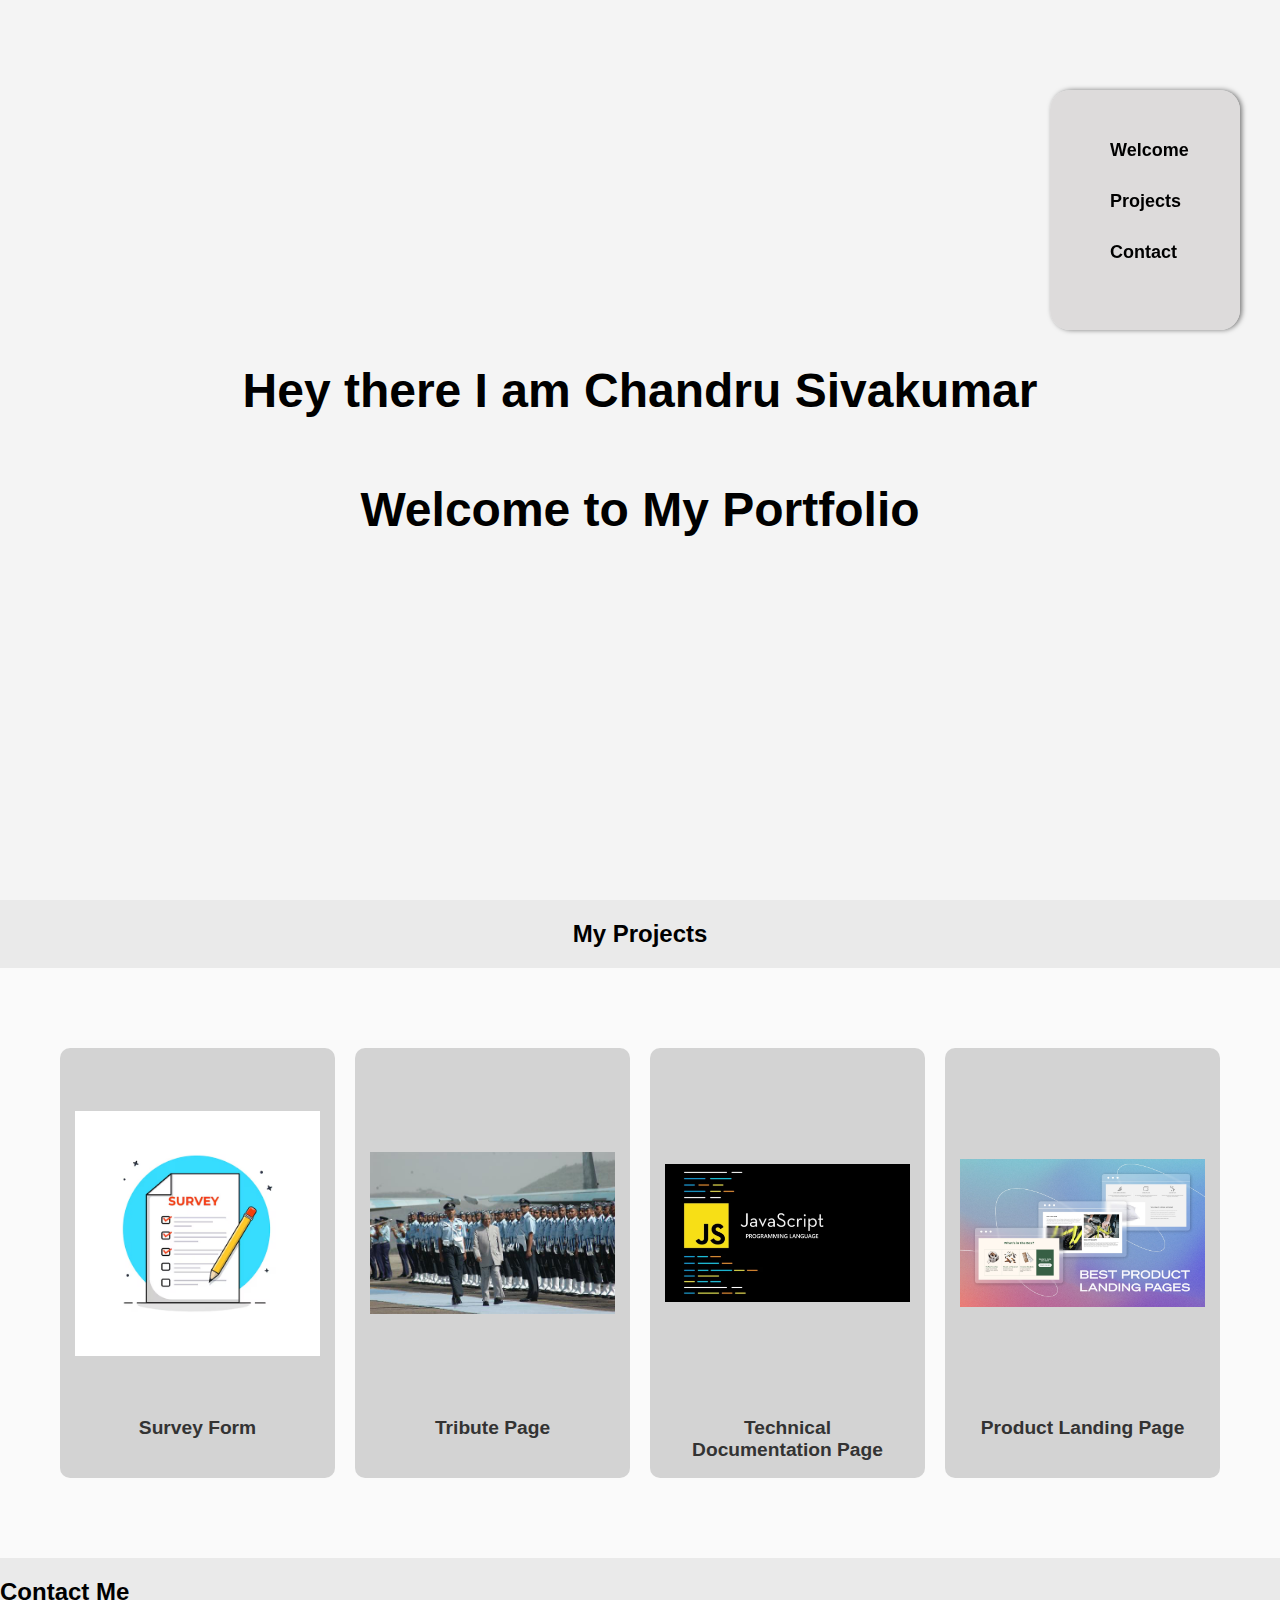
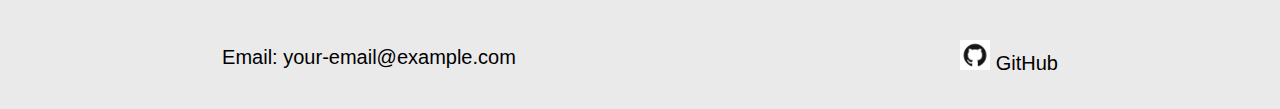
<file: index.html>
<!DOCTYPE html>
<html lang="en">
<head>
  <meta charset="UTF-8">
  <meta name="viewport" content="width=device-width, initial-scale=1.0">
  <title>Portfolio</title>
  <link rel="stylesheet" href="styles.css">
</head>
<body>

  <!-- Navbar -->
  <nav id="navbar">
    <ul>
      <li><a href="#welcome-section">Welcome</a></li>
      <li><a href="#projects">Projects</a></li>
      <li><a href="#contact">Contact</a></li>
    </ul>
  </nav>

  <!-- Welcome Section -->
  <section id="welcome-section">
    <h1>Hey there I am Chandru Sivakumar</h1>
    <h1>Welcome to My Portfolio</h1>
  </section>

  <!-- Projects Section -->
  <section id="projects">
    <h2>My Projects</h2>
    <div class="project-container">
    <div class="project-tile">
      <img src="SurveyImg.avif">
      <a href="SurveyForm/index.html" target="_blank" id="profile-link">
        Survey Form
      </a>
    </div>
    <div class="project-tile">
      <img src="TributeImg.jpg">
      <a href="TributePage/index.html" target="_blank">
        Tribute Page
      </a>
    </div>
    <div class="project-tile">
      <img src="TechnicalImg.avif">
      <a href="TechnicalDocumentationPage/index.html" target="_blank" id="profile-link">
        Technical Documentation Page
      </a>
    </div>
    <div class="project-tile">
      <img src="LandImg.jpeg">
      <a href="ProductLandingPage/index.html" target="_blank">
        Product Landing Page
      </a>
    </div>
  </div>
  </section>

  <!-- Contact Section -->
  <section id="contact">
    <h2>Contact Me</h2>
  <div class="contact-link">
    <p>Email: your-email@example.com</p>
    <div>
    <img src="gitlogo.png">
    <a href="https://github.com/Chandru-Sivakumar">GitHub</a>
  </div>
  </div>
  </section>

</body>
</html>
</file>
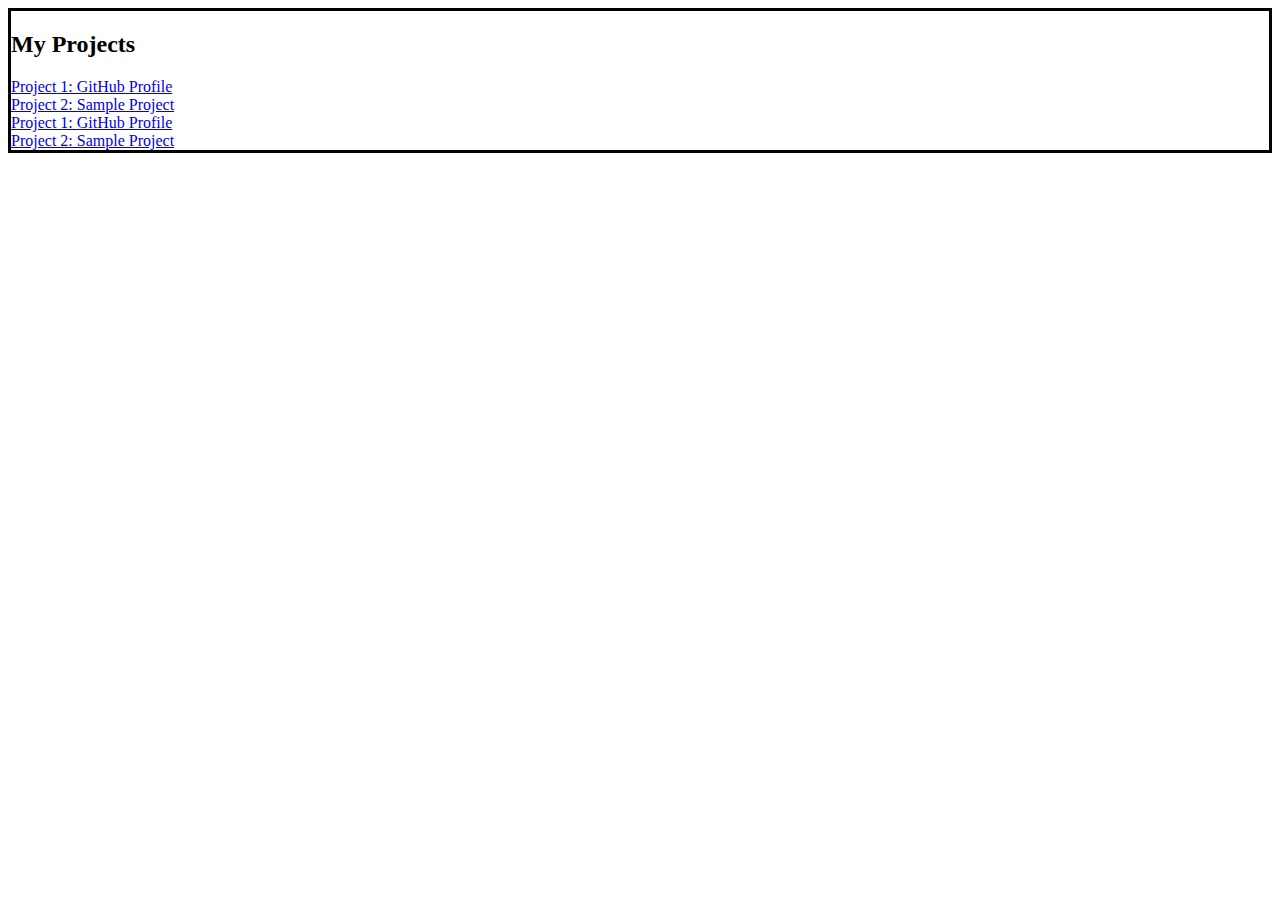
<file: smp.html>
<html>
    <head>

        <style>
            #projects{
                border: black solid;
            }

            .projects-
        </style>


    </head>
    <body>
<section id="projects">
    <h2>My Projects</h2>
    <div class="project-container">
    <div class="project-tile">
      <a href="C:\Users\Welcome\OneDrive\Desktop\Chandru\ResponsiveWebDesign\SurveyForm" target="_blank" id="profile-link">
        Project 1: GitHub Profile
      </a>
    </div>
    <div class="project-tile">
      <a href="https://your-project-link.com" target="_blank">
        Project 2: Sample Project
      </a>
    </div>
    <div class="project-tile">
      <a href="C:\Users\Welcome\OneDrive\Desktop\Chandru\ResponsiveWebDesign\SurveyForm" target="_blank" id="profile-link">
        Project 1: GitHub Profile
      </a>
    </div>
    <div class="project-tile">
      <a href="https://your-project-link.com" target="_blank">
        Project 2: Sample Project
      </a>
    </div>
  </div>
  </section>
</body>
  </html>
</file>
<file: styles.css>
/* Basic Styles */
body {
    font-family: Arial, sans-serif;
    margin: 0;
    padding: 0;
    box-sizing: border-box;
    background-color: #eaeaea;
  }
  
  /* Navbar */
  #navbar {
    position: fixed;
    right: 40px;
    top: 10%;
    bottom: 50%;
    height: 200px;
    width: 150px;
    background-color: rgba(214, 211, 211, 0.767);
    padding: 20px;
    box-shadow: 2px 0 5px rgba(0,0,0,0.5);
    border-radius: 20px;
  }
  
  #navbar ul {
    list-style: none;
    padding: 0;
    margin: 30px;
  }
  
  #navbar ul li {
    margin: 30px 0;
  }

  #navbar ul li a {
    color: black;
    text-decoration: none;
    padding: 10px;
    font-weight: bold;
    font-size: large;
  }
  
  #navbar ul li a:hover {
    background-color: rgba(11, 10, 10, 0.767);
    color: white;
    border-radius: 5px;
  }
  
  /* Welcome Section */
  #welcome-section {
    height: 100vh;
    display: flex;
    flex-direction: column;
    justify-content: center;
    align-items: center;
    background-color: #f4f4f4;
  }
  
  #welcome-section h1 {
    font-size: 3em;
  }
  
  /* Projects Section */
  #projects{
    text-align: center;
  }


  .project-container {
    padding: 50px;
    background-color: #fafafa;
    display: flex;
    flex-wrap: wrap;
    justify-content: space-around;
    margin-top: 20px;
  }
  
  #projects h2 {
    margin-top: 20px;
    text-align: center;
  }
  
  .project-tile {
    text-align: center;
    flex: 1 1 200px; 
    height: 400px;
    background-color: #d3d3d3;
    width: 400px;
    padding: 15px;
    font-weight: 700;
    border-radius: 10px;
    margin: 30px 10px;
  }

  .project-tile:hover{
    width: 410px;
    height: 410px;
  }
  
  .project-tile a {
    text-decoration: none;
    font-size: 1.2em;
    color: #333;
    padding: 10px;
    display: block;
  }
  
  .project-tile a:hover {
    background-color: #eaeaea;
    border-radius: 5px;
  }

  .project-tile img {
    width: 100%;
    height: 85%;
    object-fit: contain;
  }

  .contact-link{
    font-size: 20px;
    display: flex;
    flex-direction: row;
    justify-content: space-around;
    align-items: center;
    margin-bottom: 20px;
  }


  .contact-link img{
    width:30px;
    height:30px;
  }
  
  .contact-link a {
    pointer-events: none;
    cursor: default;
    text-decoration: none;
    color: inherit;
  }

  /* Media Query */
  @media (max-width: 600px) {
    #welcome-section h1 {
      font-size: 2em;
    }
  
    #navbar ul {
      flex-direction: column;
    }
  
    #navbar ul li {
      margin: 10px 0;
    }

    #projects{
      flex-direction:column;
    }
  }
</file>
